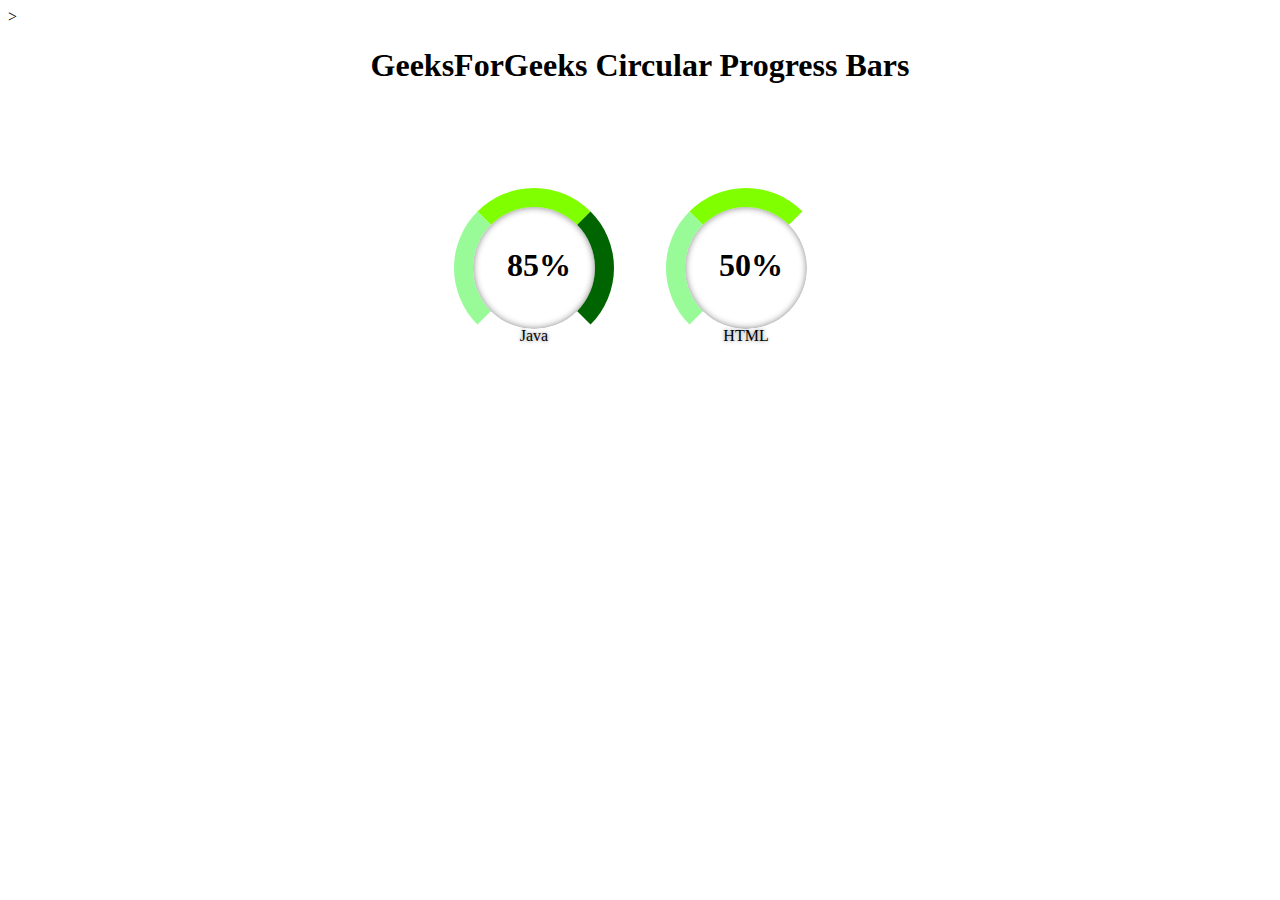
<file: Circular progress bar/1/index.html>
<!DOCTYPE html>
<html lang="en">

	<head>
		<meta charset="UTF-8">
		<meta http-equiv="X-UA-Compatible" content="IE=edge">
		<meta name="viewport" content=
			"width=device-width, initial-scale=1.0">

		<!-- Set title of web page -->
		<title>GFG Circular progress Bar</title>
		
		<style>
				/* Apply css properties to h1 element */
				h1{
					text-align: center;
				}

				/* Create a container using css properties */
				.container {
					top: 30%;
					left:50%;
					position: absolute;
					text-align: center;
					transform: translate(-50%, -50%);
				}

				/* Apply css properties to ui-widgets class */
				.ui-widgets {
					position: relative;
					display: inline-block;
					width: 10rem;
					height: 10rem;
					border-radius: 9rem;
					margin:1.5rem;
					border: 1.2rem solid palegreen;
					box-shadow: inset 0 0 7px grey;
					border-left-color: palegreen;
					border-top-color:chartreuse ;
					border-right-color: darkgreen;
					border-bottom-color: white ;
					text-align: center;
					box-sizing: border-box;
				}

				/* Apply css properties to the second
					child of ui-widgets class */
				.ui-widgets:nth-child(2) {
					border-top-color:chartreuse ;
					border-right-color: white;
					border-left-color: palegreen;
					border-bottom-color: white;
				}

				/* Apply css properties to ui-widgets
				class and ui-values class */
				.ui-widgets .ui-values {
					top: 40px;
					position: absolute;
					left: 10px;
					right: 0;
					font-weight: 700;
					font-size: 2.0rem;
				}

				/* Apply css properties to ui-widgets
				class and ui-labels class */
				.ui-widgets .ui-labels {
					left: 0;
					bottom: -16px;
					text-shadow: 0 0 4px grey;
					color:black;
					position: absolute;
					width: 100%;
					font-size: 16px;
				}

		</style>>
	</head>

	<body>

		<!-- Added heading of the page -->
		<h1>GeeksForGeeks Circular Progress Bars</h1>

		<!-- Creating a container class that hold other useful classes -->
		<div class="container">

			<!-- Creating a ui-widgets classes that store other useful classes like ui-values and ui-labels -->
			<div class="ui-widgets">
				<div class="ui-values">85%</div>
				<div class="ui-labels">Java</div>
			</div>

			<div class="ui-widgets">
				<div class="ui-values">50%</div>
				<div class="ui-labels">HTML</div>
			</div>
		</div>
	</body>

</html>
</file>
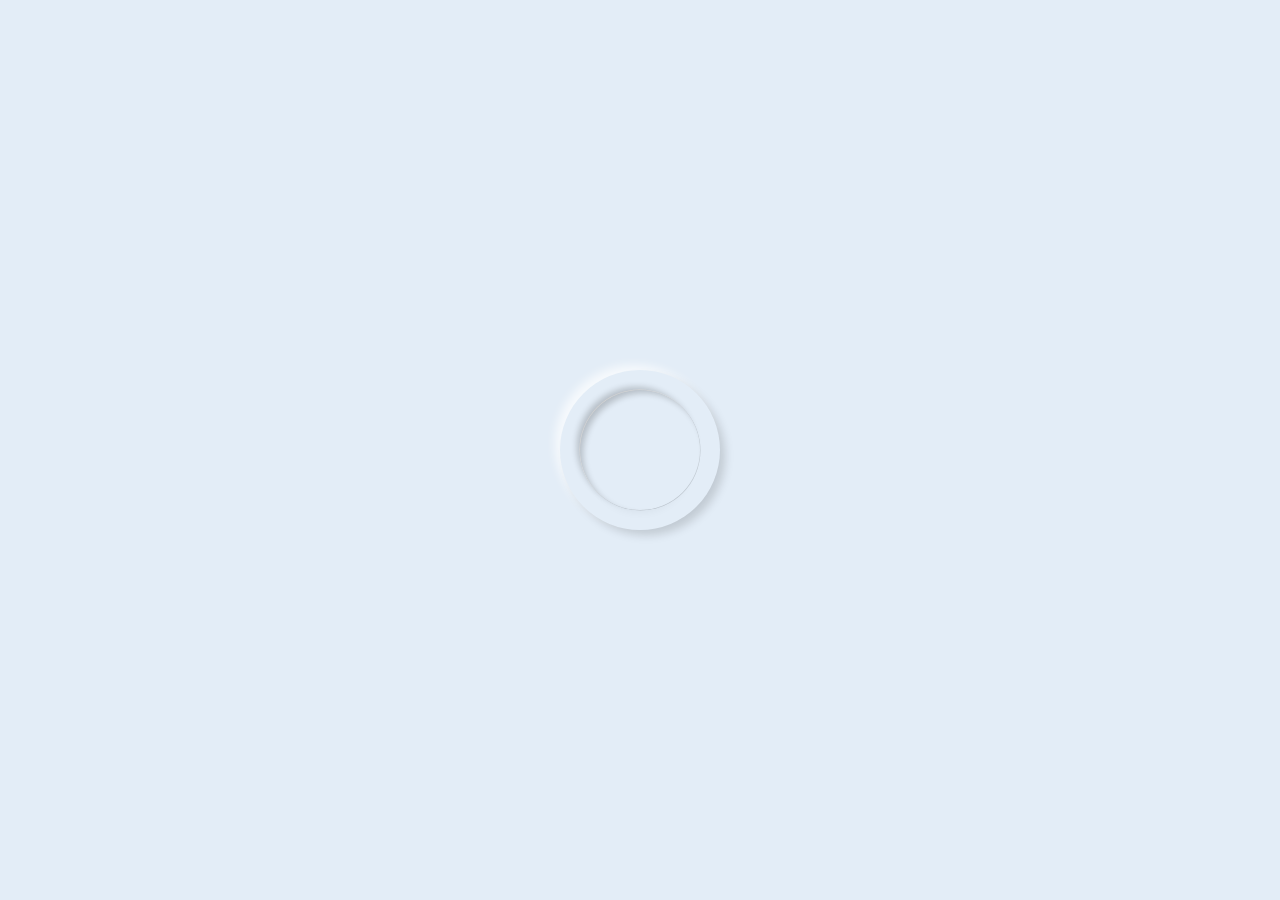
<file: Circular progress bar/2/index.html>
<!DOCTYPE html>
<html>
    <head>

        <title> Progress bar</title>
        <link rel="stylesheet" href="style.css">
    
    </head>
    
    <body>
        <div class="skill">
            <div class="outer">
                <div class="inner">
                    <div class="number">
                        
                    </div>
                </div>
            </div>

            <svg xmlns="http://www.w3.org/2000/svg" version="1.1" width="160px" height="160px">
                <defs>
                    <linearGradient id="GradientColor">
                        <stop offset="0%" stop-coLor="#e91e63"/>
                        <stop offset="100%" stop-coLor="#673ab7" />
                    </linearGradient>
                </defs>
                <circle cx="80" cy="80" r="70" stroke_linecap="round" />
            </svg>
        </div>


        <script>

            let number= document.getElementById("number");
            let counter=0;
            setInterval(() => {
                if(counter=65) {
                    clearInterval();
                }

                else {
                    counter += 1;
                    number.innerHTML = counter + "%";
                }
            }, 230)

        </script>
    
    </body>

</html>
</file>
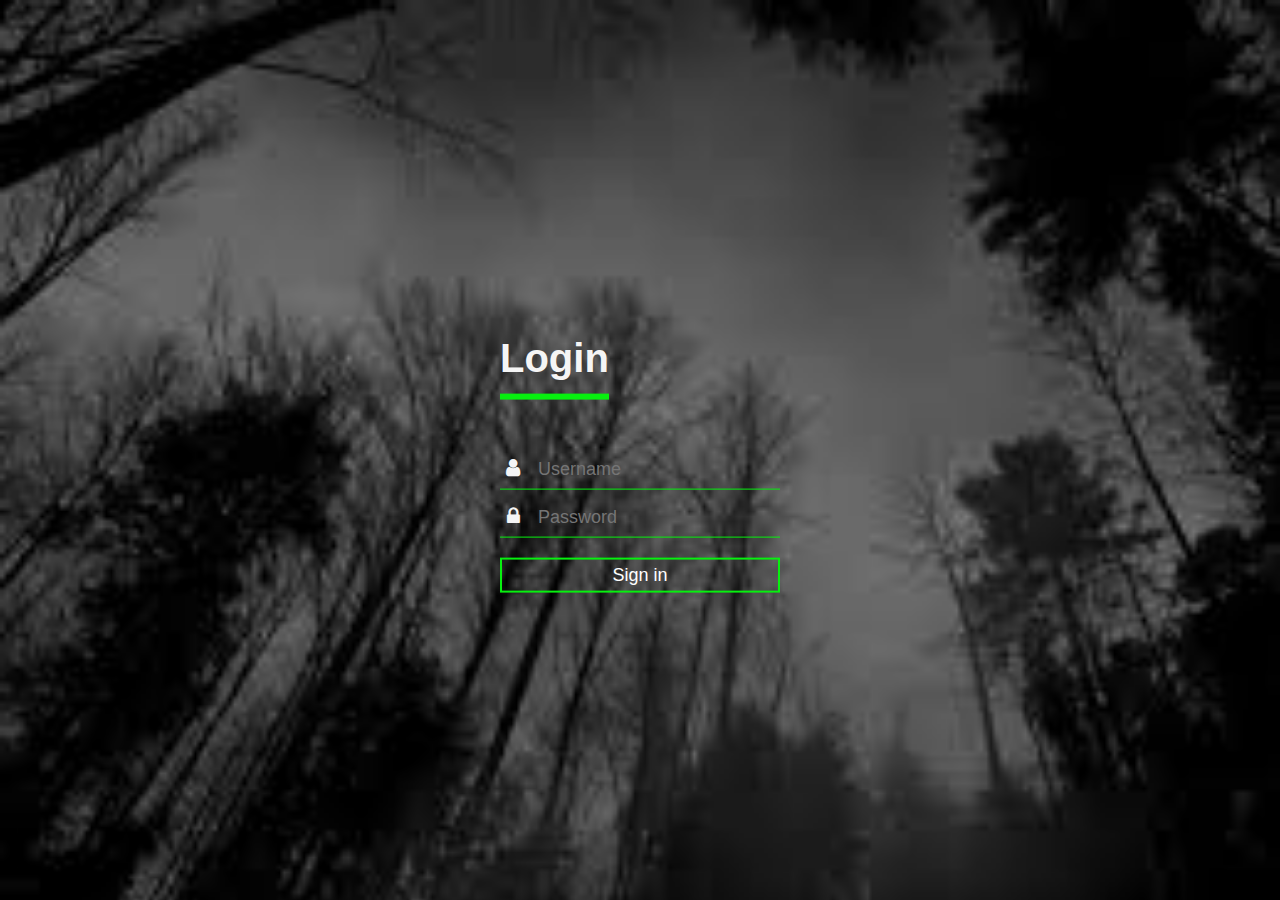
<file: Login or signup/transparent login page/1/index.html>
<!DOCTYPE html>
<html>
    <head>
        <meta charset="utf-8">
        <title> Transparent Login Form </title>
        <link rel="stylesheet" href="style.css">

        <body>

            <div class="login-box">
                <h1>Login</h1>
                <div class="textbox">
                    <i class="fa fa-user" aria-hidden="true"></i>
                    <input type="text" placeholder="Username" name="" value="">
                </div>
                
                <div class="textbox">
                    <i class="fa fa-lock"  aria-hidden="true"></i>
                    <input type="password" placeholder="Password" name="" value="">
                </div>
                
                <input class="btn" type="button" name="" value="Sign in">
            </div>

        </body>
</html>
</file>
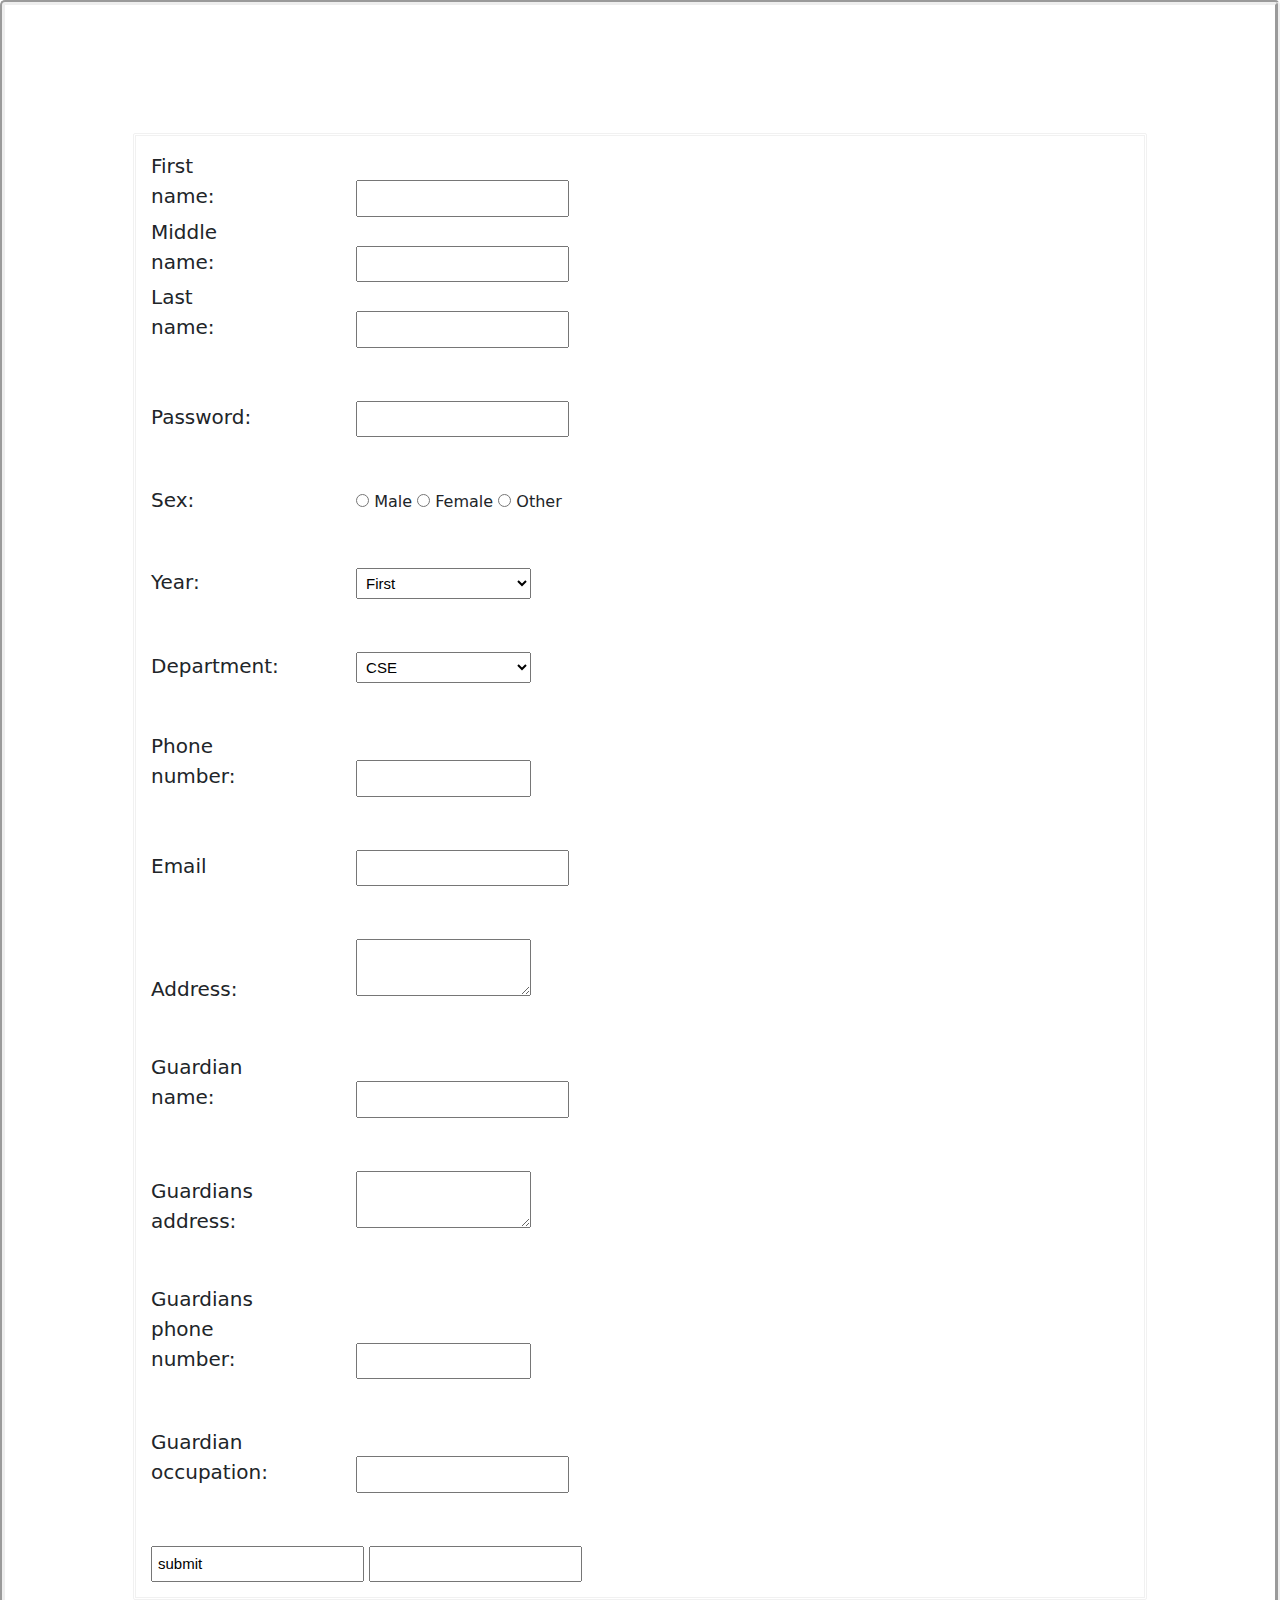
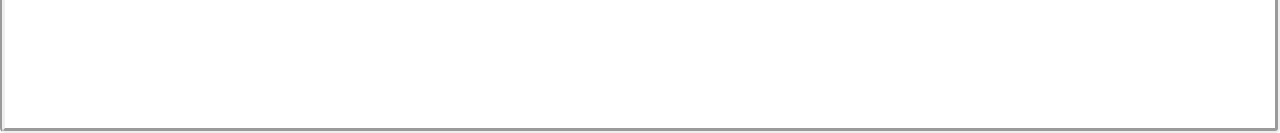
<file: Basic Login or signup/account.html>
<!DOCTYPE html>

<html>
<head>
    <title>Sign in</title>
    <meta charset="UTF-8">

    <meta http-equiv="X-UA-Compatible" content="IE=edge">
    <meta name="viewport" content="Width=device-width, initial-scale=1, shrink-to-fit=no">
    <link href=" css/bootstrap.min.css " rel="stylesheet ">
    <script src="js/bootstrap.bundle.min.js "></script>
    <script src="https://ajax.googleapis.com/ajax/libs/jquery/3.5.1/jquery.min.js "></script>

    <link href="https://fonts.googleapis.com/css?family=Poppins:300,400,500,600,700,800,900" rel="stylesheet">
    <link rel="stylesheet" href="https://stackpath.bootstrapcdn.com/font-awesome/4.7.0/css/font-awesome.min.css">
    <link rel="stylesheet" href="css/style.css">
</head>

<body>

    <form action="action_page.php " method="POST ">

        <fieldset>

            <div>
                <label for="fname ">First name:</label>
                <input type="text " id="fname " name="firstname ">
            </div>

            <div>
                <label for="mname ">Middle name:</label>
                <input type="text " id="mname " name="middlename ">
            </div>

            <div>
                <label for="lname ">Last name:</label>
                <input type="text " id="lname " name="lastname ">
            </div>

            <br><br>

            <div>
                <label>Password: </label>
                <input type="password " name="pw ">
            </div>

            <br><br>

            <div id="radio ">
                <label>Sex: </label>
                <input type="radio" name="gender" value="male"> Male
			 <input type="radio" name="gender" value="female"> Female
			 <input type="radio" name="gender" value="other"> Other

            </div>

            <br><br>

            <div>
                <label>Year:</label>

                <select name="department ">
                            <option value="first ">First</option>
                            <option value="second ">Second</option>
                            <option value="third ">Third</option>
                            <option value="fourth ">Fourth</option>
                        </select>
            </div>

            <br><br>

            <div>
                <label>Department:</label>

                <select name="department ">
                            <option value="cse ">CSE</option>
                            <option value="eee ">EEE</option>
                            <option value="ec ">EC</option>
                            <option value="mech ">MECH</option>
                            <option value="it ">IT</option>
                            <option value="ce ">CE</option>
                            <option value="other ">Other</option>
                        </select>
            </div>

            <br><br>

            <div>
                <label>Phone number:</label>
                <input style="width: 175px " type="tel " id="phone " name="phone " pattern="[0-9]{3}- [0-9]{3}- [0-9]{4} ">
            </div>

            <br><br>

            <div>
                <label>Email</label>
                <input type="email " name="user_email ">
            </div>

            <br><br>

            <div>
                <label>Address:</label>
                <textarea name="address "></textarea>
            </div>

            <br><br>

            <div>
                <label for="Gname ">Guardian name: </label>
                <input type="text " id="Gname " name="name ">
            </div>

            <br><br>

            <div>
                <label>Guardians address:</label>
                <textarea name="address "></textarea>
            </div>

            <br><br>

            <div>
                <label>Guardians phone number:</label>
                <input style="width: 175px " type="tel " id="phone " name="phone ">
            </div>

            <br><br>

            <div>
                <label for="Goccupation ">Guardian occupation: </label>
                <input type="text " id="Goccupation " name="name ">
            </div>

            <br><br>


            <div>
                <input type="submit " value="submit ">
                <input type="reset ">
            </div>

        </fieldset>
    </form>

</body>

</html>
</file>
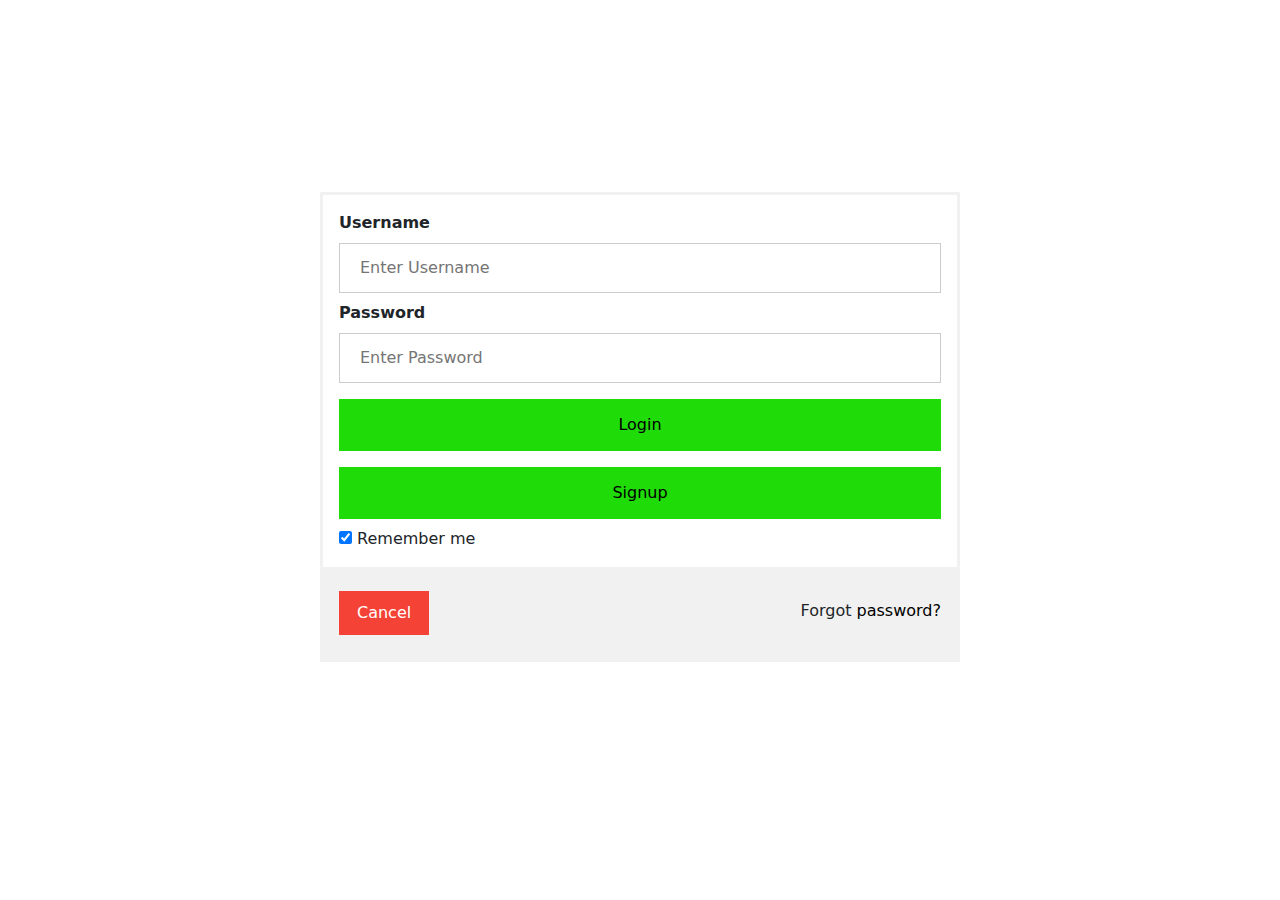
<file: Basic Login or signup/loginpage.html>
<!DOCTYPE html>

<html>

<head>

    <title>Login Page</title>
    <meta charset="UTF-8">

    <meta http-equiv="X-UA-Compatible" content="IE=edge">
    <meta name="viewport" content="Width=device-width, initial-scale=1">
    <link href="css/bootstrap.min.css" rel="stylesheet">
    <link href="style.css" rel="stylesheet">
    <script src="js/bootstrap.bundle.min.js"></script>
    <script src="https://ajax.googleapis.com/ajax/libs/jquery/3.5.1/jquery.min.js"></script>
</head>

<body>

    <form action="action_page.php" method="post">

        <div class="container">
            <label for="uname"><b>Username</b></label>
            <input type="text" placeholder="Enter Username" name="uname" required>

            <label for="psw"><b>Password</b></label>
            <input type="password" placeholder="Enter Password" name="psw" required>
            <button type="submit"> <a href="dashboard.html"> Login  </a> </button>
            <button type="submit"> <a href="user account/account.html"> Signup  </a> </button>

            <label>
                    <input type="checkbox" checked="checked" name="remember"> Remember me
            </label>
        </div>

        <div class="container" style="background-color:#f1f1f1">
            <button type="button" class="cancelbtn">Cancel</button>
            <span class="psw">Forgot <a href="#">password?</a></span>
        </div>
    </form>

</body>

</html>
</file>
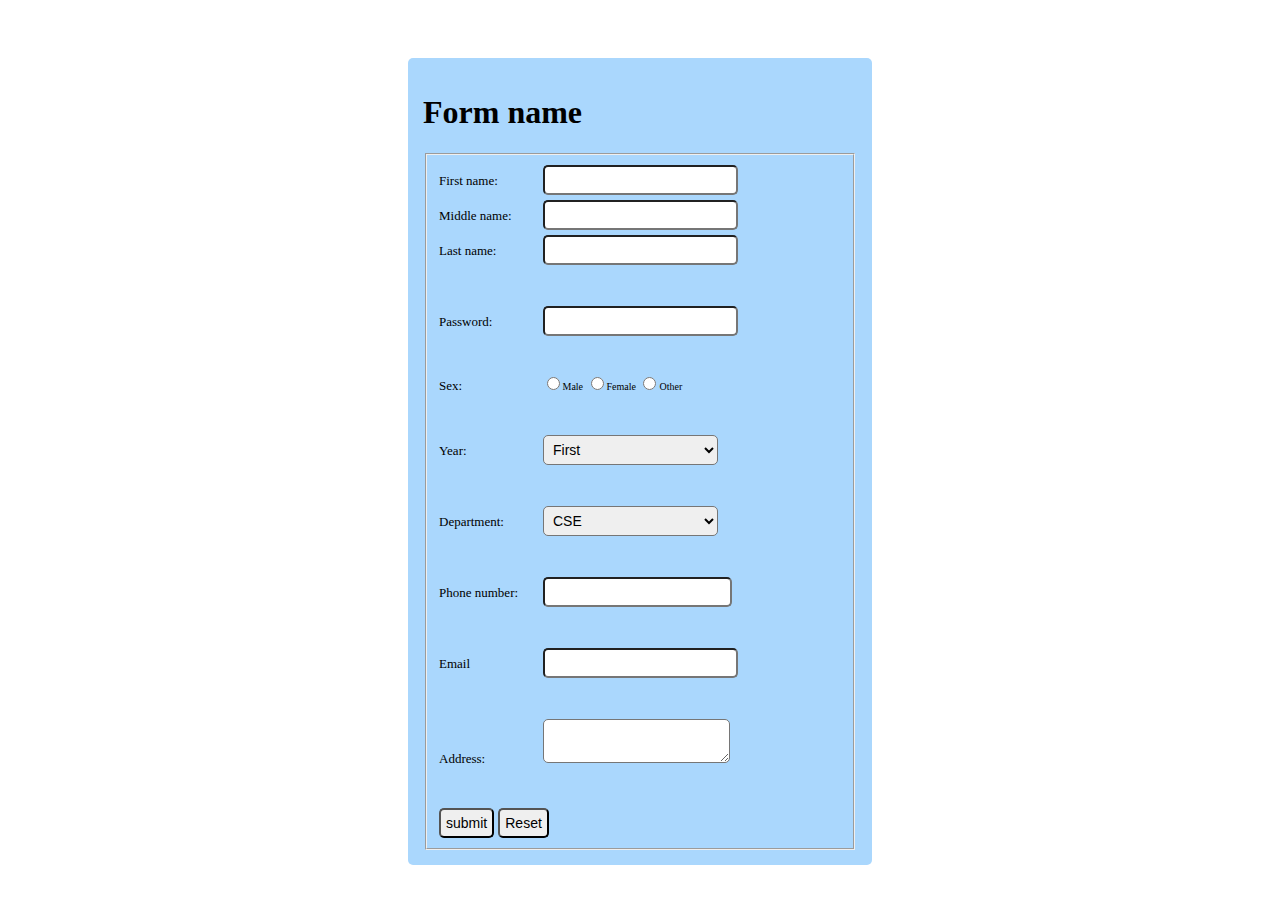
<file: Login or signup/account.html>
<!DOCTYPE html>

<html>

    <head>

        <title>Registration Page</title>  

        <style>

            body{
                padding: 50px 400px;
            }
    
            form{
                background-color: rgb(170, 215, 253);
                padding: 15px;
                border-radius: 5px;
            }

            legend{
                color: #622d00;
            }

            label{
                display: inline-block;
                width: 100px;
                text-align: left;
                font-size: 13px;
            }

            input,select,textarea{
                padding: 5px;
                border-radius: 5px;
                margin-top: 5px;
                font-family: sans-serif;
                font-size: 14px;
            }
    
            #radio{
                font-size: 10px;
            }
    
            select,textarea{
                width: 175px;
            }
    
        </style>

    </head>

    <body>

        <form action="action_page.php" method="POST">
                
            <h1>Form name</h1>
    
                <fieldset>
                    
                    <div>
                        <label for="fname">First name:</label>
                        <input type="text" id="fname" name="firstname">
                    </div>

                    <div>
                        <label for="mname">Middle name:</label>
                        <input type="text" id="mname" name="middlename">
                    </div>

                    <div>
                        <label for="lname">Last name:</label>
                        <input type="text" id="lname" name="lastname">
                    </div>
                    
                    <br><br>

                    <div>
                        <label>Password: </label>
                        <input type="password" name="pw">
                    </div>

                    <br><br>
    
                    <div id="radio">
                        <label>Sex: </label>
                        <input type="radio" name="gender" value="male">Male
                        <input type="radio" name="gender" value="female">Female
                        <input type="radio" name="gender" value="other">Other
                    </div>
    
                    <br><br>

                    <div>
                        <label>Year:</label>

                        <select name="department">
                            <option value="first">First</option>
                            <option value="second">Second</option>
                            <option value="third">Third</option>
                            <option value="fourth">Fourth</option>
                        </select>
                    </div>
        
                    <br><br>

                    <div>
                        <label>Department:</label>
    
                        <select name="department">
                            <option value="cse">CSE</option>
                            <option value="eee">EEE</option>
                            <option value="ec">EC</option>
                            <option value="mech">MECH</option>
                            <option value="it">IT</option>
                            <option value="ce">CE</option>
                            <option value="other">Other</option>
                        </select>
                    </div>

                    <br><br>

                    <div>
                        <label>Phone number:</label>
                        <input style="width: 175px" type="tel" id="phone" name="phone"  pattern="[0-9]{3}- [0-9]{3}- [0-9]{4}">
                    </div>

                    <br><br>

                    <div>
                            <label>Email</label>
                            <input type="email" name="user_email">
                    </div>

                    <br><br>

                    <div>
                            <label>Address:</label>
                            <textarea name="address"></textarea>
                        </div>
    
                    <br><br>

                    <div>
                        <input type="submit" value="submit">
                        <input type="reset">
                    </div>
    
                </fieldset>
            </form>
    
        </body>

</html>
</file>
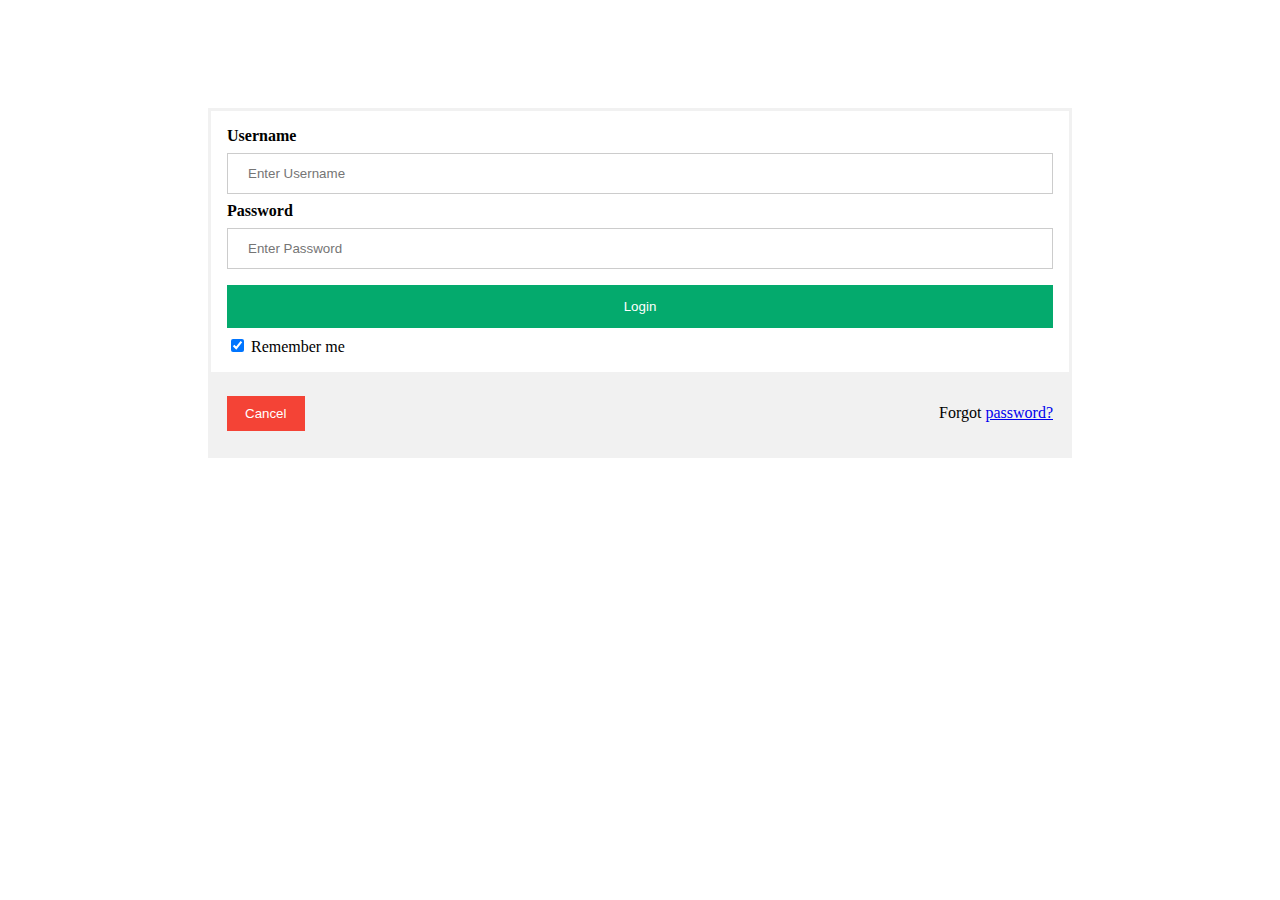
<file: Login or signup/loginpage.html>
<!DOCTYPE html>

<html>

<head>

    <title>Login Page</title>

    <style>
        body {
            padding: 100px 200px;
        }
        
        form {
            border: 3px solid #f1f1f1;
        }
        /* Full-width inputs */
        
        input[type=text],
        input[type=password] {
            width: 100%;
            padding: 12px 20px;
            margin: 8px 0;
            display: inline-block;
            border: 1px solid #ccc;
            box-sizing: border-box;
        }
        /* Set a style for all buttons */
        
        button {
            background-color: #04AA6D;
            color: white;
            padding: 14px 20px;
            margin: 8px 0;
            border: none;
            cursor: pointer;
            width: 100%;
        }
        /* Add a hover effect for buttons */
        
        button:hover {
            opacity: 0.8;
        }
        /* Extra style for the cancel button (red) */
        
        .cancelbtn {
            width: auto;
            padding: 10px 18px;
            background-color: #f44336;
        }
        /* Add padding to containers */
        
        .container {
            padding: 16px;
        }
        /* The "Forgot password" text */
        
        span.psw {
            float: right;
            padding-top: 16px;
        }
        /* Change styles for span and cancel button on extra small screens */
        
        @media screen and (max-width: 300px) {
            span.psw {
                display: block;
                float: none;
            }
            .cancelbtn {
                width: 100%;
            }
        }
    </style>

</head>

<body>

    <form action="action_page.php" method="post">

        <div class="container">
            <label for="uname"><b>Username</b></label>
            <input type="text" placeholder="Enter Username" name="uname" required>

            <label for="psw"><b>Password</b></label>
            <input type="password" placeholder="Enter Password" name="psw" required>
            <a href="das"></a>
            <button type="submit">Login</button>
            <label>
                    <input type="checkbox" checked="checked" name="remember"> Remember me
                </label>
        </div>

        <div class="container" style="background-color:#f1f1f1">
            <button type="button" class="cancelbtn">Cancel</button>
            <span class="psw">Forgot <a href="#">password?</a></span>
        </div>
    </form>

</body>

</html>
</file>
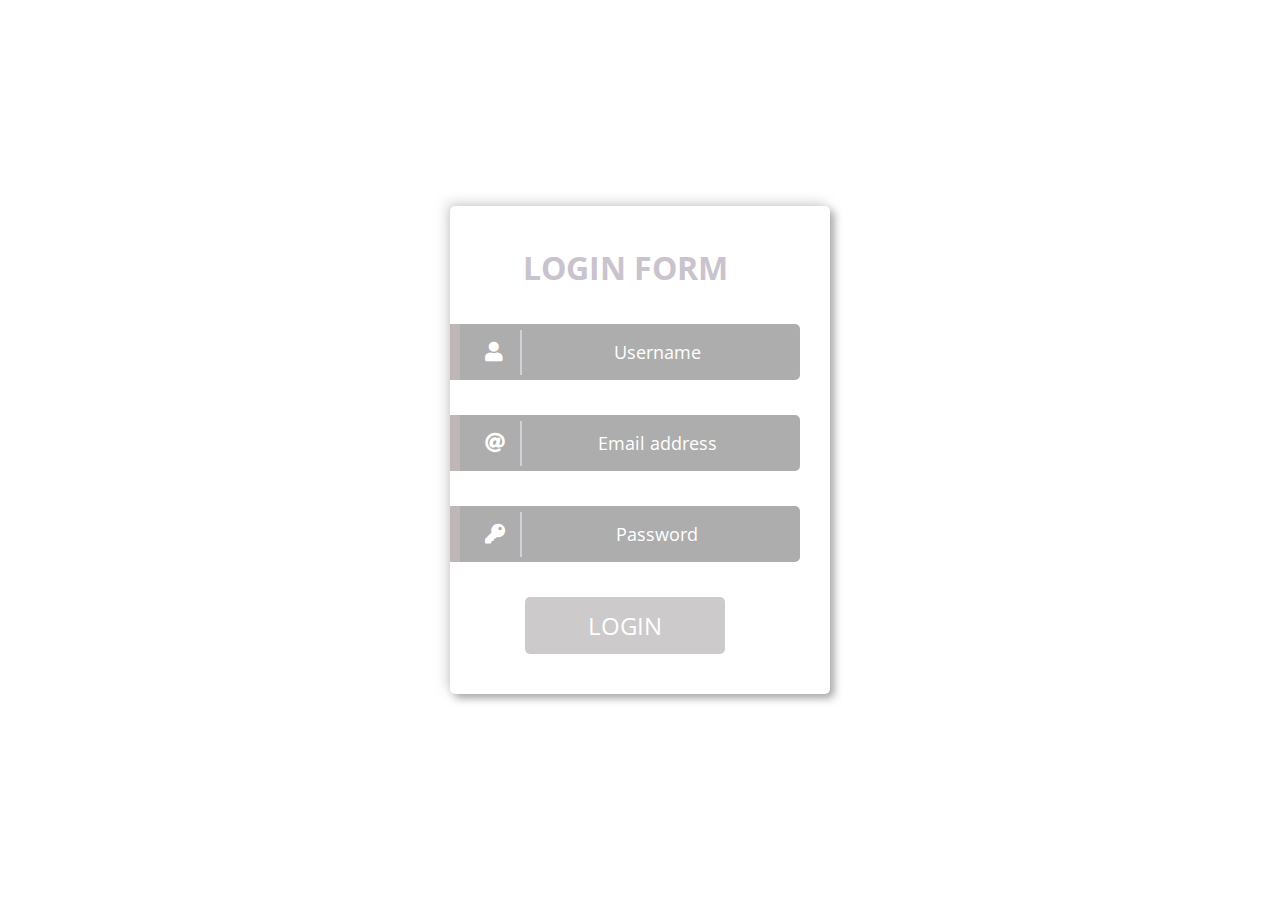
<file: Login or signup/transparent login page/2/login.html>
<!DOCTYPE html>

<html lang="en">

    <head>
        <meta charset="UTF-8">
        <meta name="viewport" content="width=device-width, initial-scale=1.0">
        <meta http-equiv="X-UA-Compatible" content="ie=edge">
        <title>Document</title>
        <link rel="stylesheet" href="login.css">
    </head>

    <body>
        <link rel="stylesheet" href="https://use.fontawesome.com/releases/v5.4.1/css/all.css">

        <div class="wrapper">
            <div class="loginform">
                <div class="title">
                    Login form
                </div>
                <div class="input-form username">
                    <input type="text" class="input" placeholder="Username">
                    <i class="fas fa-user"></i>
                </div>
                <div class="input-form email">
                    <input type="text" class="input" placeholder="Email address">
                    <i class="fas fa-at"></i>
                </div>
                <div class="input-form password">
                    <input type="password" class="input" placeholder="Password">
                    <i class="fas fa-key"></i>
                </div>
                <div class="btn">
                <a href="#">login</a>
                </div>
            </div>
        </div>
    </body>
</html>
</file>
<file: Circular progress bar/2/style.css>
* {
    margin: 0;
    padding: 0;
    box-sizing: border-box;
    font-family: 'poppins','sansserif';
}

body  {
	background: #e3edf7;
	height: 100vh;
	display: flex;
	align-items: center;
	justify-content: center;
}

.skill  {   /*outer rectangular box*/
	width: 160px;
	height: 160px;
	/*background: cornflowerblue;*/
	position: relative;
}

.outer  {  /*For outer circle*/
	width: 160px;
	height: 160px;
	border-radius: 50%; /*For a circle border radius is 50%*/
	/*border: 1px solid red;*/  /*We dont kneed border, instead we need box shadow*/
	box-shadow: 6px 6px 10px -1px rgba(0,0,0,0.15),
			  -6px -6px 10px -1px rgba(255,255,255,0.7);
	padding: 20px;
}

.inner  {   /*For outer circle*/
	width: 120px;
	height: 120px;
	display: flex;
	align-items: center;
	justify-content: center;
	border-radius: 50%;
	/*border: 1px solid red;*/
	box-shadow: inset 4px 4px 6px -1px rgba(0,0,0,0.2),
			  -4px -4px 6px -1px rgba(0,0,0,0.2),
			  -0.5px -0.5px 0px rgba(255,255,255,1),
			  0.5px 0.5px 0px rgba(0, 0, 0, 0.15),
			  0px 12px 10px -10px rgba(0, 0, 0, 0.05);
}

#number  {
	font-weight: 600;
	color: #555;
}

circle  {
	fill: none;
	stroke: url(#GradientColor);
	stroke-width: 20px;
	stroke-dasharray: 472;
	stroke-dashoffset: 472;
	animation: anim 2s linear forwards;
}

SVG  {
	position: absolute;
	top: 0;
	left: 0;
}

@keyframes anim  {
	100%  {
		stroke-dashoffset: 165.2;
	}
}
</file>
<file: Basic Login or signup/css/style.css>
body {
            padding: 10%;
            border-radius: 5px;
            border-width: 5px;
            border-style: groove;
        }
        
        form {
            border: 3px double #f1f1f1;
            padding: 15px;
            border-radius: 2px;
        }
        
        legend {
            color: #622d00;
        }
        
        label {
            display: inline-block;
            width: 200px;
            font-size: 20px;
            padding-inline-end: 10%;
        }
        
        input,
        select,
        textarea {
            padding: 5px;
            margin-top: 5px;
            font-family: sans-serif;
            font-size: 15px;
        }
        
        #radio {
            font-size: 15px;
        }
        
        select,
        textarea {
            width: 175px;
        }
</file>
<file: Basic Login or signup/style.css>
body {
            padding: 15% 25%;
        }
        
        form {
            border: 3px solid #f1f1f1;
        }
        /* Full-width inputs */
        
        input[type=text],
        input[type=password] {
            width: 100%;
            padding: 12px 20px;
            margin: 8px 0;
            display: inline-block;
            border: 1px solid #ccc;
            box-sizing: border-box;
        }
        /* Set a style for all buttons */
        
        button {
            background-color: #1fdb07;
            color: white;
            padding: 14px 20px;
            margin: 8px 0;
            border: 1cm;
            border-color: #A3A3A3;
            width: 100%;
        }
        
        /* Add a hover effect for buttons */
        button:hover {
            opacity: 0.8;
        }
        
        a:link {
		  color: black;
		  background-color: transparent;
		  text-decoration: none;
	   }

	  a:visited {
		  color: pink;
		  background-color: transparent;
		  text-decoration: none;
	  }

	  a:hover {
		  color: red;
		  background-color: transparent;
		  text-decoration: underline;
	  }

	  a:active {
		  color: yellow;
		  background-color: transparent;
		  text-decoration: underline;
	  }
        
        /* Extra style for the cancel button (red) */
        .cancelbtn {
            width: auto;
            padding: 10px 18px;
            background-color: #f44336;
        }
        
        /* Add padding to containers */
        .container {
            padding: 16px;
        }
        /* The "Forgot password" text */
        
        span.psw {
            float: right;
            padding-top: 16px;
        }
        /* Change styles for span and cancel button on extra small screens */
        
        @media screen and (max-width: 300px) {
            span.psw {
                display: block;
                float: none;
            }
            .cancelbtn {
                width: 100%;
            }
        }
</file>
<file: Login or signup/transparent login page/2/login.css>
@import url('https://fonts.googleapis.com/css?family=Open+Sans');

*{
    margin: 0;
    padding: 0;
    box-sizing: border-box;
    font-family: 'Open Sans', sans-serif;
}

.wrapper{
    width: 100%;
    height: 100vh;
    background: url("http://driving-tests.org/wp-content/uploads/2012/03/night-road.jpg") no-repeat top center;
    background-size: cover;
}

.loginform{
    position: absolute;
    top: 50%;
    left: 50%;
    transform: translate(-50%,-50%);
    max-width: 380px;
    width: 100%;
    height: auto;
    border-radius: 5px;
    padding: 40px 30px 40px 0;
    box-shadow: -4px -4px 11px #c8c2c2a2,
            4px 4px 9px rgba(147, 149, 151, 0.871);
}

.loginform .title{
    font-size: 32px;
    text-transform: uppercase;
    font-weight: bold;
    text-align: center;
    color: #c9c3cd;
    margin-bottom: 35px;
}

.input-form{
    margin-bottom: 35px;
    position: relative;
}

.input-form .input{
    width: 100%;
    padding: 16px;
    padding-left: 80px;
    font-size: 18px;
    text-align: center;
    border: transparent;
    color: #fff;
    border-top-right-radius: 5px;
    border-bottom-right-radius: 5px;
    background: rgba(105, 105, 105, 0.55);
    outline: none;
}

.input-form:after{
    content: "";
    position: absolute;
    top: 0;
    left: 0;
    width: 10px;
    height: 100%;
    background: #bfb7b7;
}

.input-form:before{
    content: "";
    position: absolute;
    top: 6px;
    left: 70px;
    width: 2px;
    height: 80%;
    background: #d4cfd9;
}

.btn{
    width: 200px;
    background: rgba(163, 159, 159, 0.55);
    margin: 0 auto;
    text-align: center;
    border-radius: 5px;
    padding: 12px;
}

.btn a{
    color: #fff;
    text-decoration: none;
    text-transform: uppercase;
    font-size: 24px;
}

.input-form .fas{
    position: absolute;
    top: 18px;
    left: 35px;
    font-size: 20px;
    color: #fff;
}


::-webkit-input-placeholder {
    /* Chrome/Opera/Safari */
    color: #fff;
}
::-moz-placeholder {
    /* Firefox 19+ */
    color: #fff;
}
:-ms-input-placeholder {
    /* IE 10+ */
    color: #fff;
}
</file>
<file: Login or signup/transparent login page/1/style.css>
@import "https://maxcdn.bootstrapcdn.com/font-awesome/4.7.0/css/font-awesome.min.css";
body  {
    margin: 0;
    padding: 0;
    font-family: sans-serif;
    background: url(bg.jpeg) no-repeat;
    background-size: cover;
}

.login-box  {
    width: 280px;
    position: absolute;
    top: 50%;
    left: 50%;
    transform: translate(-50%,-50%);
    color: whitesmoke;
}

.login-box h1  {
    float: left;
    font-size: 40px;
    border-bottom: 6px solid #07f00f;
    margin-bottom: 50px;
    padding: 13px 0;
}

.textbox  {
    width: 100%;
    overflow: hidden;
    font-size: 20px;
    padding: 8px 0;
    margin: 8px 0;
    border-bottom: 1px solid #07f00f;
}

.textbox i {
    width: 26px;
    float: left;
    text-align: center;
}

.textbox input  {
    border: none;
    outline: none;
    background: none;
    color: white;
    font-size: 18px;
    width: 80%;
    float: left;
    margin: 0 10px;
}

.btn {
    width: 100%;
    background: none;
    border: 2px solid #07f00f;
    color: white;
    padding: 5px;
    font-size: 18px;
    cursor: pointer;
    margin: 12px 0;
}
</file>
